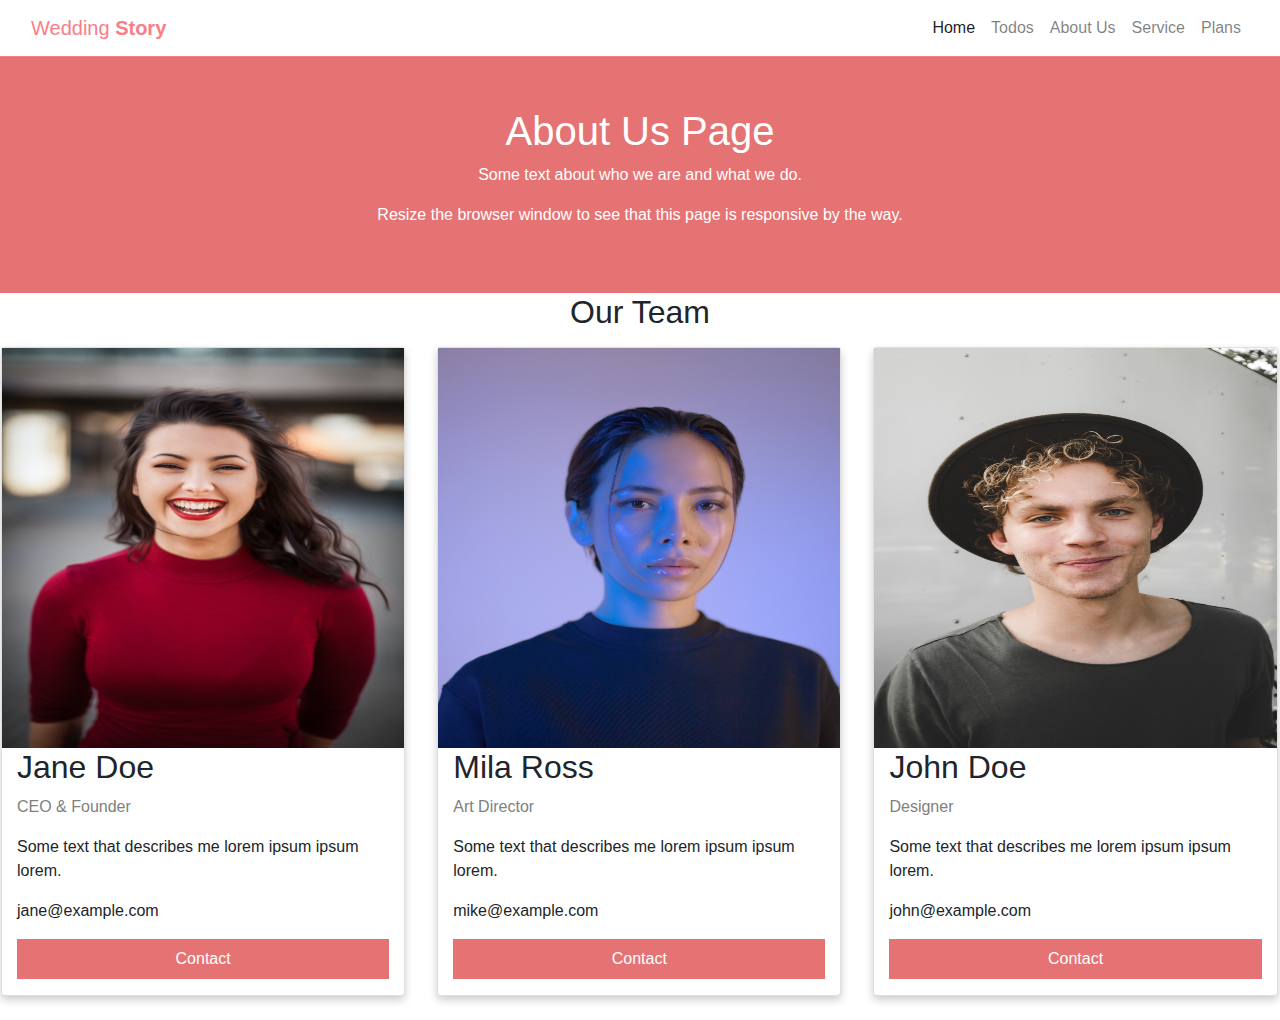
<file: About.html>
<!DOCTYPE html>
<html lang="en">
  <head>
    <meta charset="UTF-8" />
    <meta http-equiv="X-UA-Compatible" content="IE=edge" />
    <meta name="viewport" content="width=device-width, initial-scale=1.0" />
    <title>Document</title>
    <link rel="stylesheet" href="css/about.css" />
    <link rel="stylesheet" href="css/style.css" />

    <link
      rel="stylesheet"
      href="https://stackpath.bootstrapcdn.com/bootstrap/4.1.3/css/bootstrap.min.css"
    />
  <body>
    <nav class="navbar navbar-expand-sm navbar-light">
      <div class="container-fluid">
        <a class="navbar-brand" href="#" style="color: #fa7d87"
          >Wedding <strong>Story</strong></a
        >
        <div class="collapse navbar-collapse" id="mynav">
          <ul class="navbar-nav ml-auto">
            <li class="nav-item active">
              <a class="nav-link" href="index.html">Home</a>
            </li>
            <li class="nav-item">
              <a class="nav-link" href="todo.html">Todos</a>
            </li>
            <li class="nav-item">
              <a class="nav-link" href="About.html">About Us</a>
            </li>
            <li class="nav-item">
              <a class="nav-link" href="#">Service</a>
            </li>
            <li class="nav-item">
              <a class="nav-link" href="#">Plans</a>
            </li>
          </ul>
        </div>
      </div>
    </nav>
    <div class="about-section">
      <h1>About Us Page</h1>
      <p>Some text about who we are and what we do.</p>
      <p>
        Resize the browser window to see that this page is responsive by the
        way.
      </p>
    </div>

    <h2 style="text-align: center">Our Team</h2>
    <div class="row">
      <div class="column">
        <div class="card">
          <img src="pics/people3.jpg" alt="Jane" style="width: 100%" />
          <div class="container">
            <h2>Jane Doe</h2>
            <p class="title">CEO & Founder</p>
            <p>Some text that describes me lorem ipsum ipsum lorem.</p>
            <p>jane@example.com</p>
            <p><button class="button">Contact</button></p>
          </div>
        </div>
      </div>

      <div class="column">
        <div class="card">
          <img src="pics/people1.jpg" alt="Mila" style="width: 100%" />
          <div class="container">
            <h2>Mila Ross</h2>
            <p class="title">Art Director</p>
            <p>Some text that describes me lorem ipsum ipsum lorem.</p>
            <p>mike@example.com</p>
            <p><button class="button">Contact</button></p>
          </div>
        </div>
      </div>

      <div class="column">
        <div class="card">
          <img src="pics/people2.jpg" alt="John" style="width: 100%" />
          <div class="container">
            <h2>John Doe</h2>
            <p class="title">Designer</p>
            <p>Some text that describes me lorem ipsum ipsum lorem.</p>
            <p>john@example.com</p>
            <p><button class="button">Contact</button></p>
          </div>
        </div>
      </div>
    </div>
  </body>
</html>
</file>
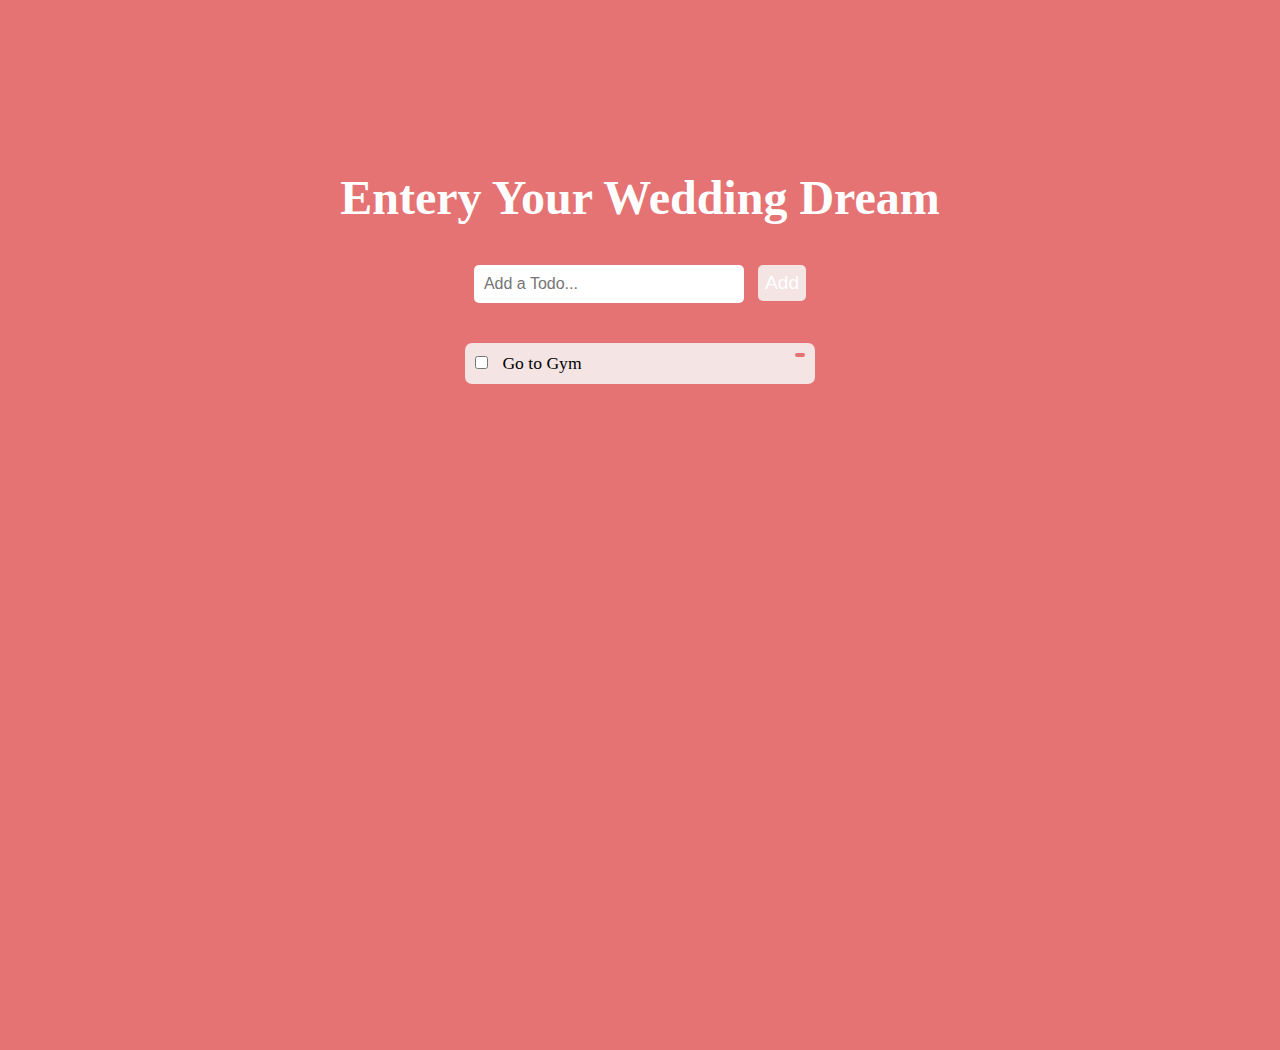
<file: todo.html>
<!DOCTYPE html>
<html lang="en">
  <head>
    <meta charset="UTF-8" />
    <meta name="viewport" content="width=device-width, initial-scale=1.0" />
    <link rel="stylesheet" type="text/css" href="css/todo.css" />
    <title>Todo List</title>
  </head>
  <body>
    <div class="container">
      <h1>Entery Your Wedding Dream</h1>
      <form class="todo-form">
        <input type="text" class="todo-input" placeholder="Add a Todo..." />
        <button type="submit" class="add-button">Add</button>
      </form>
      <ul class="todo-items">
        <li class="item" data-key="1594003133171">
          <input class="checkbox" type="checkbox" />
          Go to Gym
          <button class="delete-button"></button>
        </li>
      </ul>
    </div>

    <script type="text/javascript" src="js/todo.js"></script>
  </body>
</html>
</file>
<file: css/about.css>
body {
    font-family: serif;
    margin: 0;
    background-color: #f5e4e4;
  }
  
  html {
    box-sizing: border-box;
  }
  
  *, *:before, *:after {
    box-sizing: inherit;
  }
  
  .column {
    float: left;
    width: 33.3%;
    margin-bottom: 16px;
    padding: 0 8px;
  }
  
  .card {
    box-shadow: 0 4px 8px 0 rgba(0, 0, 0, 0.2);
    margin: 8px;
  }
  
  .about-section {
    padding: 50px;
    text-align: center;
    background-color: #e57373;
    color: white;
  }
  
  .container {
    padding: 0 16px;
  }
  
  .container::after, .row::after {
    content: "";
    clear: both;
    display: table;
  }
  
  .title {
    color: grey;
  }
  
  .button {
    border: none;
    outline: 0;
    display: inline-block;
    padding: 8px;
    color: white;
    background-color: #e57373;
    text-align: center;
    cursor: pointer;
    width: 100%;
  }
  
  .button:hover {
    background-color: #e57373;
  }
  
  @media screen and (max-width: 650px) {
    .column {
      width: 100%;
      display: block;
    }
  }
  .row img{
    height: 400px;
  }
</file>
<file: css/style.css>
body {
  margin: auto;
}

nav {
  background-color: #fff;
  color: white;
  border-bottom: 1px solid #fa7d87;
}
.navbar-brand {
  color: #f3d8d1;
}
.navbar-nav a {
  color: #fff;
  transition: all ease 0.5s;
}
.navbar-nav.ml-auto a:hover,
.navbar-nav.ml-auto a:focus,
.navbar-nav.ml-auto a:active{
  color: #fff;
  background: #e57373;
  border-bottom: 1px #fff;
}
.header-slider .carousel .carousel-item {
  height: 500px;
}

.header-slider .carousel-item img {
  object-fit: cover;
  background-size: cover;
  opacity: 0.8;
}
.header-slider h3 {
  font-size: 45px;
  margin-bottom: 230px;
  color: #e57373;
  opacity: 0.7;
  font-size: 45px;
  font-family: serif;
  letter-spacing: 5px;
}
.header-slider .carousel-caption p {
  opacity: 0.9;
  font-size: 20px;
  font-family: serif;
}
.card-wrapper {
  display: flex;
}

.content-wrapper .cards-wrapper {
  display: flex;
  justify-content: center;
}
.content-wrapper .card img {
  max-width: 300px;
  max-height: 175px;
  opacity: 0.8;
}
.content-wrapper .card {
  margin: 0 0.5em;
  box-shadow: 2px 6px 8px 0 rgba(22, 22, 26, 0.18);
  border: none;
  border-radius: 0;
}
.content-wrapper .carousel-inner {
  padding: 1em;
}
.heading {
  padding-top: 40px;
  padding-bottom: 30px;
  color: #e57373;
  text-align: center;
}

.content-wrapper .card {
  background: #f5e4e4;
}
.content-wrapper p {
  color: #fff;
}
.content-wrapper h5 {
  color: #e57373;
}
.content-wrapper .btn-primary {
  background-color: #e57373;
  border: none;
}
.content-wrapper .card-body {
  text-align: center;
  font-family: serif;
}

.sosmed-item {
  display: inline-block;
  margin: none;
}

.icon-holder img {
  width: 40px;
}
.footer-col {
  font-size: 15px;
}

footer {
  margin-top: 80px;
}

.py-5 {
  text-align: center;
  background-color: #f5e4e4;
  height: 200px;
}

.footer-copyright {
  background-color: #e57373;
}
.btn-wrapper {
  width: 200px;
  margin: 0 auto;
  text-align: center;
}
.btn-wrapper button {
  color: white;
  display: inline-block;
  background-color: #e57373;
  border: none;
  outline: none;
  box-shadow: none;
}
.btn-wrapper button:hover{
    background-color: #e57373;
}
.header-slider .modal-content {
  background: #fff;
  color: #fa7d87;
}
</file>
<file: css/todo.css>
/* common styles */
* {
    padding: 0;
    margin: 0;
  }
  body {
    width: 100vw;
    min-height: 100vh;
    display: flex;
    justify-content: center;
    background: #e57373;
    font-family: serif;
    margin-top: 150px;
  }
  button:hover {
    cursor: pointer;
    background-color: #e57373;
  }
  ul {
    list-style-type: none; /* get rid of bullet points on side of list items */
  }
  /* common style ends */
  /* container */
  .container {
    min-width: 700px;
    display: flex;
    flex-direction: column;
    align-items: center;
    padding: 20px;
  }
  h1 {
    color: #fff;
    font-size: 3rem;
  }
  /* todo-form */
  .todo-form {
    margin: 40px 0px;
  }
  .todo-input {
    width: 250px;
    border: none;
    outline: none;
    border-radius: 5px;
    padding: 10px;
    margin-right: 10px;
    font-size: 1rem;
  }
  .add-button {
    background-color: #f5e4e4;
    color: #fff;
    border: none;
    outline: none;
    border-radius: 5px;
    padding: 7px;
    font-size: 1.2rem;
  }
  /* todo-form style ends */
  /* todo-items */
  .todo-items {
    min-width: 350px;
  }
  /* each li with class="item" */
  .item {
    background-color: #f5e4e4;
    padding: 10px;
    font-size: 1.1rem;
  }
  .item:first-child {
    border-top-left-radius: 7px;
    border-top-right-radius: 7px;
  }
  .item:last-child {
    border-bottom-left-radius: 7px;
    border-bottom-right-radius: 7px;
  }
  /* item style end */
  .checkbox {
    margin-right: 10px;
  }
  .delete-button {
    float: right;
    background-color: #e57373;
    border: none;
    outline: none;
    border-radius: 7px;
    padding: 2px 5px;
    margin-left: 10px;
    font-size: 1.1rem;
    font-weight: 550;
  }
  /* applied when the todo item is checked */
  .checked {
    text-decoration: line-through;
  }
  /* todo-items style ends */
  /* container style ends */
</file>
